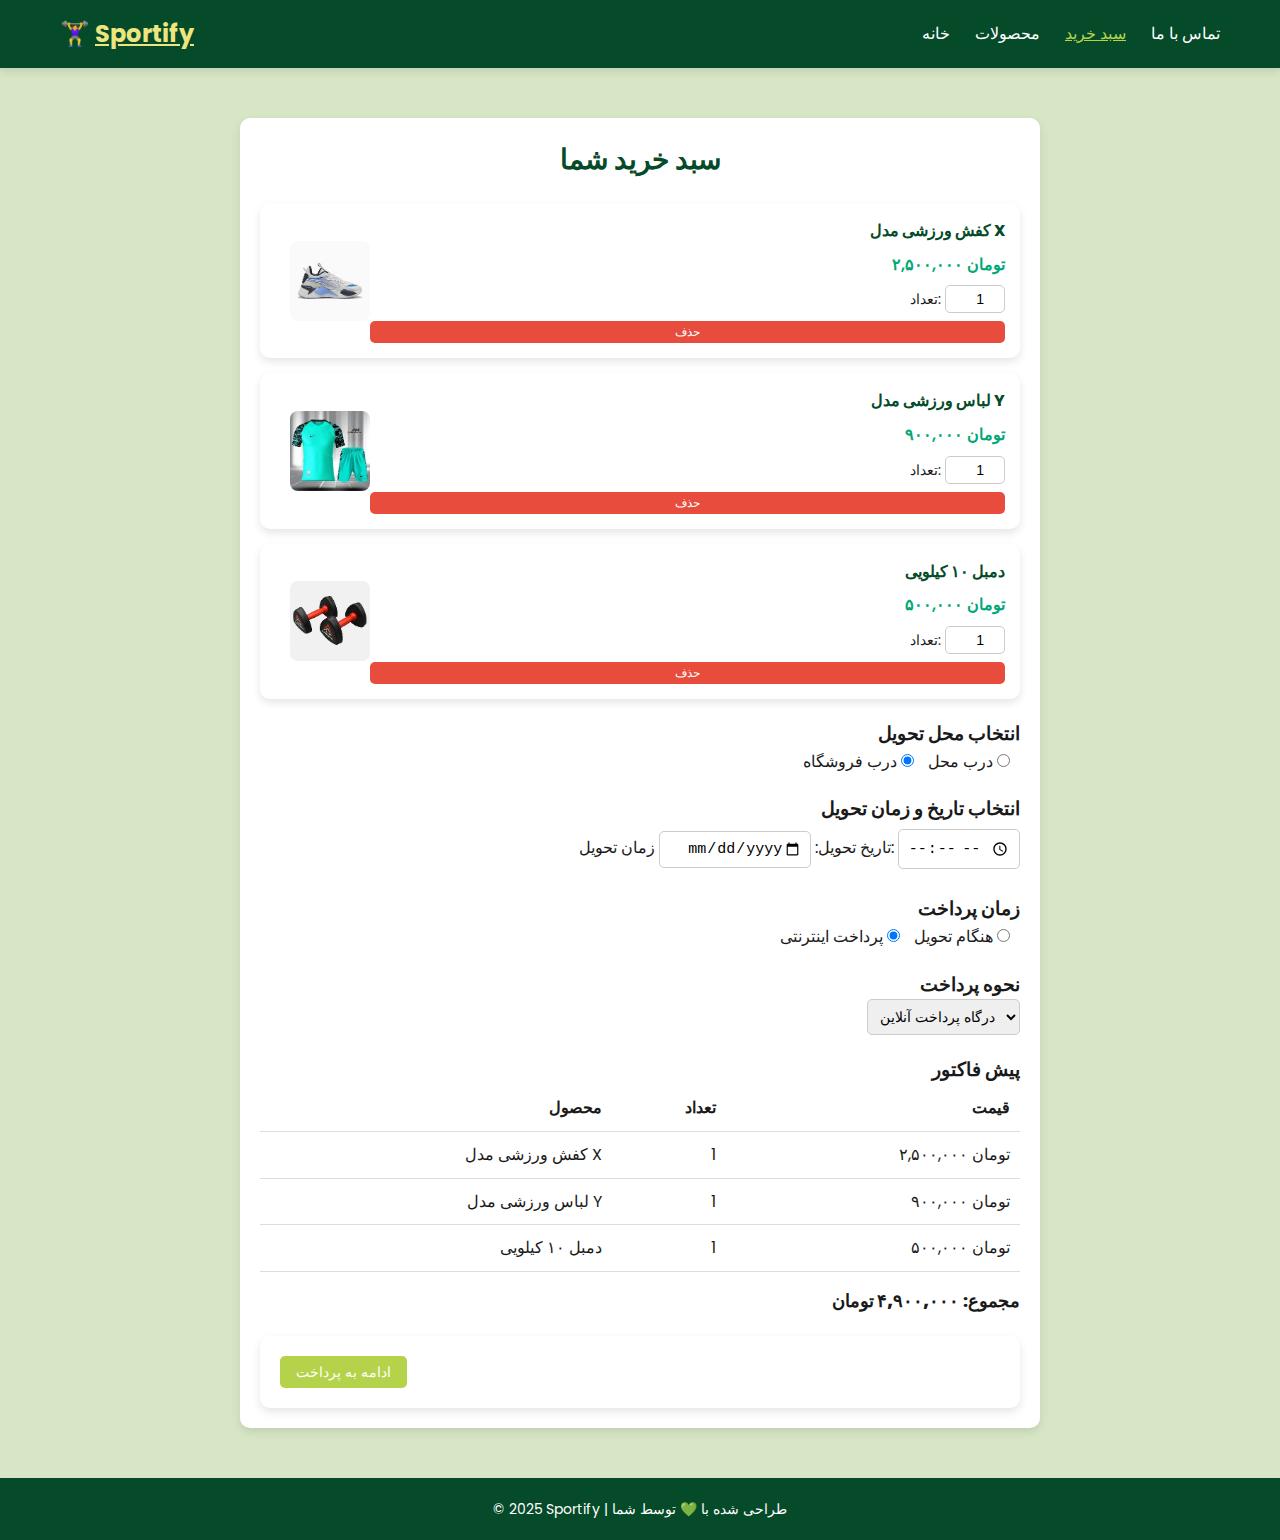
<file: cart.html>
<!DOCTYPE html>
<html lang="fa">
<head>
  <meta charset="UTF-8">
  <meta name="viewport" content="width=device-width, initial-scale=1.0">
  <title>سبد خرید | Sportify</title>
  <link href="https://fonts.googleapis.com/css2?family=Poppins:wght@300;400;600&display=swap" rel="stylesheet">
  <link rel="stylesheet" href="assets/css/style.css">
  <link rel="stylesheet" href="assets/css/light.css">
</head>
<body>

<header>
  <nav class="navbar">
    <div class="logo">🏋️‍♀️ <span>Sportify</span></div>
    <ul class="nav-menu">
      <li><a href="index.html">خانه</a></li>
      <li><a href="product.html">محصولات</a></li>
      <li><a href="cart.html" class="active">سبد خرید</a></li>
      <li><a href="contact.html">تماس با ما</a></li>
    </ul>
  </nav>
</header>

<main>
  <section class="cart">
    <h2>سبد خرید شما</h2>

    <!-- لیست محصولات داخل سبد خرید -->
    <div class="cart-items">
      <div class="cart-item">
        <img src="assets/x.jpg" alt="کفش ورزشی">
        <div class="item-details">
          <h3>کفش ورزشی مدل X</h3>
          <p class="price">۲,۵۰۰,۰۰۰ تومان</p>
          <div class="item-quantity">
            <label for="quantity">تعداد:</label>
            <input type="number" id="quantity" name="quantity" value="1" min="1">
          </div>
          <button class="btn-remove">حذف</button>
        </div>
      </div>

      <div class="cart-item">
        <img src="assets/sport.jpg" alt="لباس ورزشی">
        <div class="item-details">
          <h3>لباس ورزشی مدل Y</h3>
          <p class="price">۹۰۰,۰۰۰ تومان</p>
          <div class="item-quantity">
            <label for="quantity">تعداد:</label>
            <input type="number" id="quantity" name="quantity" value="1" min="1">
          </div>
          <button class="btn-remove">حذف</button>
        </div>
      </div>

      <div class="cart-item">
        <img src="assets/b.jpg" alt="لوازم بدنسازی">
        <div class="item-details">
          <h3>دمبل ۱۰ کیلویی</h3>
          <p class="price">۵۰۰,۰۰۰ تومان</p>
          <div class="item-quantity">
            <label for="quantity">تعداد:</label>
            <input type="number" id="quantity" name="quantity" value="1" min="1">
          </div>
          <button class="btn-remove">حذف</button>
        </div>
      </div>
    </div>

    <!-- انتخاب محل تحویل -->
    <div class="delivery-location">
      <h3>انتخاب محل تحویل</h3>
      <label for="home-delivery">درب محل</label>
      <input type="radio" id="home-delivery" name="delivery" value="home" checked>
      <label for="store-pickup">درب فروشگاه</label>
      <input type="radio" id="store-pickup" name="delivery" value="store">
    </div>

    <!-- انتخاب تاریخ و زمان تحویل -->
    <div class="delivery-date">
      <h3>انتخاب تاریخ و زمان تحویل</h3>
      <label for="delivery-date">تاریخ تحویل:</label>
      <input type="date" id="delivery-date" name="delivery-date" required>
      <label for="delivery-time">زمان تحویل:</label>
      <input type="time" id="delivery-time" name="delivery-time" required>
    </div>

    <!-- انتخاب زمان پرداخت -->
    <div class="payment-time">
      <h3>زمان پرداخت</h3>
      <label for="pay-on-delivery">هنگام تحویل</label>
      <input type="radio" id="pay-on-delivery" name="payment-time" value="pay-on-delivery" checked>
      <label for="pay-online">پرداخت اینترنتی</label>
      <input type="radio" id="pay-online" name="payment-time" value="pay-online">
    </div>

    <!-- انتخاب نحوه پرداخت -->
    <div class="payment-method">
      <h3>نحوه پرداخت</h3>
      <select id="payment-method" name="payment-method" required>
        <option value="gateway">درگاه پرداخت آنلاین</option>
        <option value="card-to-card">کارت به کارت</option>
      </select>
    </div>

    <!-- نمایش پیش فاکتور -->
    <div class="invoice-preview">
      <h3>پیش فاکتور</h3>
      <table>
        <tr>
          <th>محصول</th>
          <th>تعداد</th>
          <th>قیمت</th>
        </tr>
        <tr>
          <td>کفش ورزشی مدل X</td>
          <td>1</td>
          <td>۲,۵۰۰,۰۰۰ تومان</td>
        </tr>
        <tr>
          <td>لباس ورزشی مدل Y</td>
          <td>1</td>
          <td>۹۰۰,۰۰۰ تومان</td>
        </tr>
        <tr>
          <td>دمبل ۱۰ کیلویی</td>
          <td>1</td>
          <td>۵۰۰,۰۰۰ تومان</td>
        </tr>
      </table>
      <p>مجموع: <strong>۴,۹۰۰,۰۰۰ تومان</strong></p>
    </div>

    <div class="cart-summary">
      <button class="btn-primary">ادامه به پرداخت</button>
    </div>
  </section>
</main>

<footer>
  <p>© 2025 Sportify | طراحی شده با 💚 توسط شما</p>
</footer>

</body>
</html>
</file>
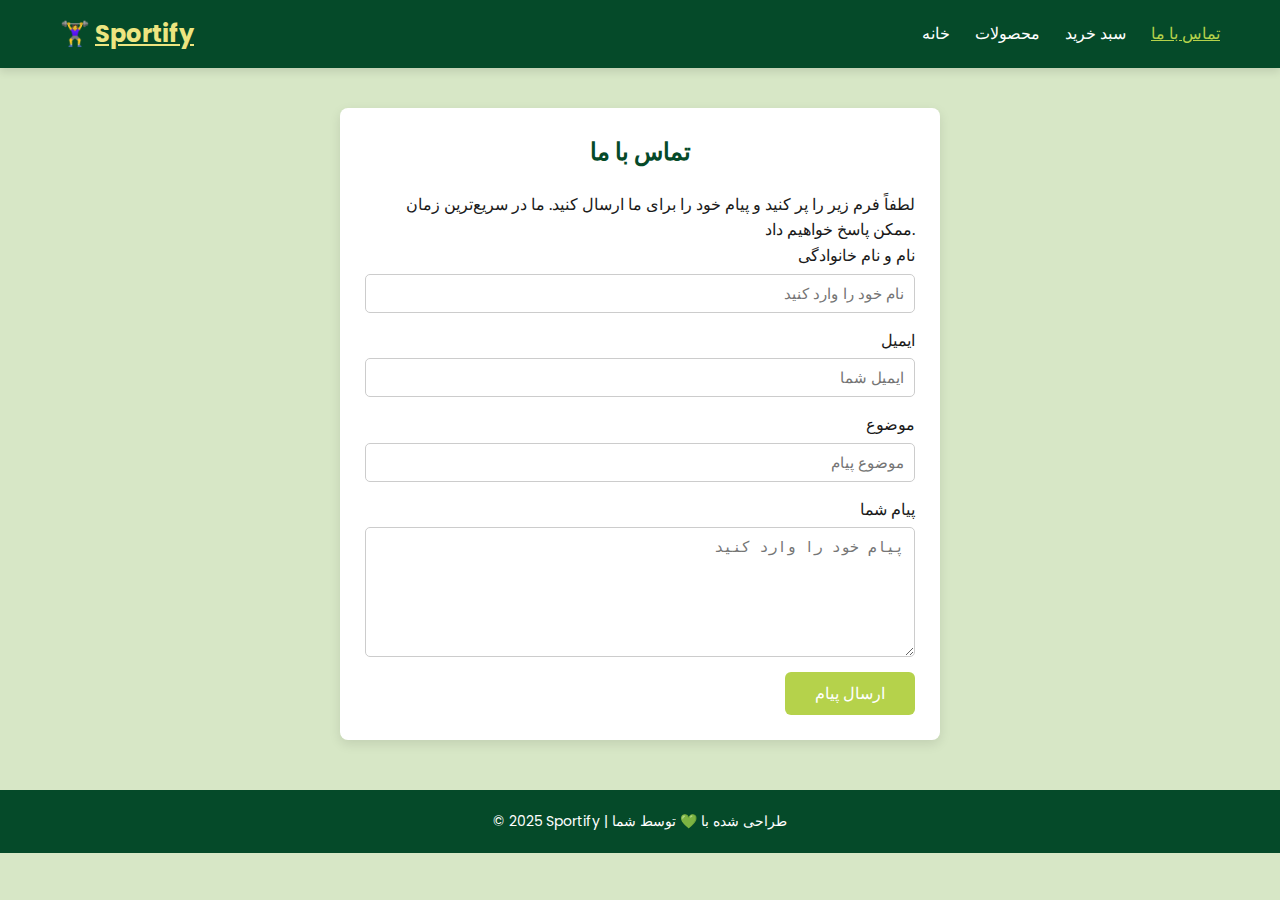
<file: contact.html>
<!DOCTYPE html>
<html lang="fa">
<head>
  <meta charset="UTF-8">
  <meta name="viewport" content="width=device-width, initial-scale=1.0">
  <title>تماس با ما | Sportify</title>
  <link href="https://fonts.googleapis.com/css2?family=Poppins:wght@300;400;600&display=swap" rel="stylesheet">
  <link rel="stylesheet" href="assets/css/style.css">
  <link rel="stylesheet" href="assets/css/light.css">
</head>
<body>

<header>
  <nav class="navbar">
    <div class="logo">🏋️‍♀️ <span>Sportify</span></div>
    <ul class="nav-menu">
      <li><a href="index.html">خانه</a></li>
      <li><a href="product.html">محصولات</a></li>
      <li><a href="cart.html">سبد خرید</a></li>
      
      <li><a href="contact.html" class="active">تماس با ما</a></li>
    </ul>
  </nav>
</header>

<section class="checkout">
  <h2>تماس با ما</h2>
  <p>لطفاً فرم زیر را پر کنید و پیام خود را برای ما ارسال کنید. ما در سریع‌ترین زمان ممکن پاسخ خواهیم داد.</p>
  
  <form action="#" method="POST">
    <div class="form-group">
      <label for="name">نام و نام خانوادگی</label>
      <input type="text" id="name" name="name" placeholder="نام خود را وارد کنید" required>
    </div>

    <div class="form-group">
      <label for="email">ایمیل</label>
      <input type="email" id="email" name="email" placeholder="ایمیل شما" required>
    </div>

    <div class="form-group">
      <label for="subject">موضوع</label>
      <input type="text" id="subject" name="subject" placeholder="موضوع پیام" required>
    </div>

    <div class="form-group">
      <label for="message">پیام شما</label>
      <textarea id="message" name="message" rows="6" placeholder="پیام خود را وارد کنید" required></textarea>
    </div>

    <button type="submit" class="btn-primary">ارسال پیام</button>
  </form>
</section>

<footer>
  <p>© 2025 Sportify | طراحی شده با 💚 توسط شما</p>
</footer>

</body>
</html>
</file>
<file: assets/css/style.css>
/* 🌈 رنگ‌ها */
:root {
  --primary: #054a29;
  --secondary: #b5d24b;
  --tertiary: #04a777;
  --accent: #ede580;
  --background: #d7e7c6;
  --surface: #ffffff;
  --text: #1a1a1a;
  --on-primary: #ffffff;
}

/* ⚙️ پایه */
* {
  margin: 0;
  padding: 0;
  box-sizing: border-box;
}

body {
  font-family: 'Poppins', sans-serif;
  background-color: var(--background);
  color: var(--text);
  line-height: 1.6;

  text-align: right; /* راست‌چین کردن تمام متن‌ها */
}


/* 🔹 هدر و منوی اصلی */
header {
  background: var(--primary);
  box-shadow: 0 4px 8px rgba(0,0,0,0.1);
}

.navbar {
  max-width: 1200px;
  margin: 0 auto;
  padding: 15px 20px;
  display: flex;
  justify-content: space-between;
  align-items: center;
}

.logo {
  font-size: 24px;
  font-weight: 700;
  color: var(--on-primary);
}

.logo span {
  color: var(--accent);
  text-decoration: underline;
}

.nav-menu {
  list-style: none;
  display: flex;
  gap: 25px;
}

.nav-menu a {
  color: var(--on-primary);
  font-weight: 500;
  font-size: 16px;
  text-decoration: none;
  transition: 0.3s ease;
}

.nav-menu a:hover,
.nav-menu a.active {
  color: var(--secondary);
  text-decoration: underline;
}

/* 🔹 Hero */
.hero {
  position: relative;
  background: url('../images/hero-bg.jpg') no-repeat center center/cover;
  height: 70vh;
  display: flex;
  align-items: center;
  justify-content: center;
  text-align: center;
  color: var(--on-primary);
}

.hero .overlay {
  position: absolute;
  top: 0;
  left: 0;
  width: 100%;
  height: 100%;
  background: rgba(5, 74, 41, 0.7);
}

.hero-content {
  position: relative;
  z-index: 2;
  max-width: 700px;
}

.hero h1 {
  font-size: 42px;
  margin-bottom: 20px;
  color: var(--accent);
}

.hero p {
  font-size: 18px;
  margin-bottom: 30px;
}

/* 🔹 دکمه‌ها */
.btn-primary {
  background-color: var(--secondary);
  color: var(--on-primary);
  padding: 12px 30px;
  border-radius: 6px;
  font-size: 16px;
  transition: 0.3s ease;
  cursor: pointer;
  border: none;
}

.btn-primary:hover {
  background-color: var(--tertiary);
}

.btn-accent {
  background-color: var(--primary);
  color: var(--on-primary);
  padding: 10px 22px;
  border-radius: 5px;
  font-size: 15px;
  transition: 0.3s ease;
}

.btn-accent:hover {
  background-color: var(--secondary);
}

/* 🔹 دسته‌بندی‌ها و کارت محصولات */
.categories, .special-products {
  max-width: 1200px;
  margin: 50px auto;
  text-align: center;
}

.categories h2, .special-products h2 {
  color: var(--primary);
  font-size: 32px;
  margin-bottom: 30px;
}

.category-cards, .product-cards {
  display: flex;
  flex-wrap: wrap;
  gap: 25px;
  justify-content: center;
}

.category-card, .product-card {
  background: var(--surface);
  border-radius: 10px;
  box-shadow: 0 4px 10px rgba(0,0,0,0.1);
  overflow: hidden;
  max-width: 320px;
  transition: 0.3s ease;
  display: flex;
  flex-direction: column;
  align-items: center;
  padding-bottom: 15px;
}

.category-card:hover, .product-card:hover {
  transform: translateY(-5px);
}

.category-card img, .product-card img {
  width: 100%;
  height: 200px;
  object-fit: cover;
}

.category-card h3, .product-card h3 {
  margin: 12px 0 8px;
  color: var(--primary);
}

.category-card p, .product-card p {
  color: #555;
  padding: 0 10px;
  text-align: center;
}

.product-card .price {
  font-weight: 600;
  color: var(--tertiary);
  margin: 10px 0;
}

/* 🔹 فرم ثبت سفارش و پرداخت */
.checkout, .payment, .invoice {
  max-width: 600px;
  margin: 40px auto;
  background: var(--surface);
  padding: 25px;
  border-radius: 8px;
  box-shadow: 0 4px 12px rgba(0,0,0,0.1);
}

.checkout h2, .payment h2, .invoice h2 {
  color: var(--primary);
  margin-bottom: 20px;
  text-align: center;
}

.form-group {
  margin-bottom: 15px;
  display: flex;
  flex-direction: column;
}

label {
  margin-bottom: 5px;
  color: var(--text);
  font-size: 16px;
  text-align: right; /* راست‌چین کردن تگ‌های label */
}

input, textarea, select {
  padding: 10px;
  border-radius: 5px;
  border: 1px solid #ccc;
  font-size: 15px;
  text-align: right; /* راست‌چین کردن محتوای input و textarea */
}
textarea {
  resize: vertical;
}

footer {
  background-color: var(--primary);
  color: var(--on-primary);
  text-align: center;
  padding: 20px 10px;
  font-size: 14px;
  margin-top: 50px;
}
/* 🔹 بخش سبد خرید */
.cart {
  max-width: 800px; /* کاهش عرض به 800px */
  margin: 50px auto;
  padding: 20px;
  background: var(--surface);
  border-radius: 10px;
  box-shadow: 0 4px 10px rgba(0,0,0,0.1);
}


.cart h2 {
  color: var(--primary);
  font-size: 28px; /* کمی کوچک‌تر کردن سایز برای متناسب‌تر بودن */
  margin-bottom: 20px;
  text-align: center;
}

.cart-items {
  display: flex;
  flex-direction: column;
  gap: 15px; /* کاهش فاصله میان آیتم‌ها */
}

.cart-item {
  display: flex;
  background: var(--surface);
  border-radius: 10px;
  box-shadow: 0 4px 8px rgba(0,0,0,0.1);
  padding: 15px;
  align-items: center;
  transition: 0.3s ease;
  justify-content: space-between; /* استفاده از space-between برای فاصله‌گذاری بهینه */
}

.cart-item:hover {
  transform: translateY(-3px);
}

.cart-item img {
  width: 80px; /* کاهش عرض تصویر برای مناسب‌تر شدن */
  height: 80px;
  object-fit: cover;
  border-radius: 8px;
  margin-left: 15px;
}

.item-details {
  flex: 1;
  display: flex;
  flex-direction: column;
  gap: 8px;
  text-align: right;
}

.item-details h3 {
  color: var(--primary);
  margin: 0;
  font-size: 16px;
}

.item-details p {
  color: var(--tertiary);
  font-weight: 600;
}

.item-details label {
  font-size: 14px;
  color: var(--text);
}

.item-details input[type="number"] {
  width: 60px;
  padding: 5px;
  border-radius: 5px;
  border: 1px solid #ccc;
  font-size: 14px;
}


.btn-remove {
  background-color: #e74c3c;
  color: #fff;
  border: none;
  padding: 4px 10px;
  border-radius: 5px;
  font-size: 12px;
  cursor: pointer;
  transition: 0.3s ease;
  width: auto;
}

.btn-remove:hover {
  background-color: #c0392b;
}

/* جمع‌بندی سبد خرید */
.cart-summary {
  display: flex;
  justify-content: space-between;
  align-items: center;
  padding: 20px;
  background: var(--surface);
  border-radius: 10px;
  box-shadow: 0 4px 10px rgba(0,0,0,0.1);
  margin-top: 20px;
}

.cart-summary p {
  font-size: 18px;
  font-weight: 600;
  color: var(--primary);
}

/* دکمه تایید در خلاصه سبد خرید */
.cart-summary .btn-primary {
  background-color: var(--secondary); /* رنگ دکمه */
  color: var(--on-primary);
  padding: 8px 16px; /* کاهش padding برای دکمه کوچکتر */
  font-size: 14px; /* اندازه فونت کوچک‌تر */
  border-radius: 5px;
  cursor: pointer;
  transition: 0.3s ease;
  width: auto; /* عرض خود دکمه */
  text-align: center;
}

.cart-summary .btn-primary:hover {
  background-color: var(--tertiary); /* تغییر رنگ در hover */
}

/* واکنش‌گرایی */
@media screen and (max-width: 768px) {
  .cart {
    max-width: 100%; /* برای دستگاه‌های کوچک، تمام عرض صفحه */
    padding: 15px; /* کاهش پدینگ */
  }

  .cart-item {
    flex-direction: column;
    align-items: flex-start;
  }

  .cart-item img {
    margin-left: 0;
    margin-bottom: 10px;
  }

  .cart-summary {
    flex-direction: column;
    align-items: flex-start;
    gap: 15px;
    text-align: left;
  }

  .cart-summary p {
    font-size: 16px;
  }

  .cart-summary .btn-primary {
    width: 100%; /* دکمه تمام عرض در صفحه موبایل */
  }
}
/* انتخاب محل تحویل */
.delivery-location {
  margin: 20px 0;
}

.delivery-location input {
  margin-right: 10px;
}

/* انتخاب تاریخ و زمان تحویل */
.delivery-date {
  margin: 20px 0;
}

.delivery-date input {
  margin: 5px 0;
  padding: 8px;
  border-radius: 5px;
  border: 1px solid #ccc;

}

/* انتخاب زمان پرداخت */
.payment-time {
  margin: 20px 0;
}

.payment-time input {
  margin-right: 10px;
}

/* انتخاب نحوه پرداخت */
.payment-method {
  margin: 20px 0;
}

.payment-method select {
  padding: 8px;
  border-radius: 5px;
  border: 1px solid #ccc;
  font-size: 14px;
}

/* پیش فاکتور */
.invoice-preview table {
  width: 100%;
  border-collapse: collapse;
}

.invoice-preview th, .invoice-preview td {
  padding: 10px;
  text-align: left;
  border-bottom: 1px solid #ddd;
  text-align: right;
}

.invoice-preview p {
  margin-top: 15px;
  font-size: 18px;
  font-weight: bold;
}
</file>
<file: assets/css/light.css>
.light {
  --md-sys-color-primary: rgb(64 104 54);
  --md-sys-color-surface-tint: rgb(64 104 54);
  --md-sys-color-on-primary: rgb(255 255 255);
  --md-sys-color-primary-container: rgb(192 239 175);
  --md-sys-color-on-primary-container: rgb(41 80 32);
  --md-sys-color-secondary: rgb(64 104 53);
  --md-sys-color-on-secondary: rgb(255 255 255);
  --md-sys-color-secondary-container: rgb(193 239 175);
  --md-sys-color-on-secondary-container: rgb(41 79 32);
  --md-sys-color-tertiary: rgb(33 106 77);
  --md-sys-color-on-tertiary: rgb(255 255 255);
  --md-sys-color-tertiary-container: rgb(169 242 205);
  --md-sys-color-on-tertiary-container: rgb(0 81 55);
  --md-sys-color-error: rgb(186 26 26);
  --md-sys-color-on-error: rgb(255 255 255);
  --md-sys-color-error-container: rgb(255 218 214);
  --md-sys-color-on-error-container: rgb(147 0 10);
  --md-sys-color-background: rgb(248 251 241);
  --md-sys-color-on-background: rgb(25 29 23);
  --md-sys-color-surface: rgb(248 251 241);
  --md-sys-color-on-surface: rgb(25 29 23);
  --md-sys-color-surface-variant: rgb(223 228 215);
  --md-sys-color-on-surface-variant: rgb(67 72 63);
  --md-sys-color-outline: rgb(115 121 110);
  --md-sys-color-outline-variant: rgb(195 200 188);
  --md-sys-color-shadow: rgb(0 0 0);
  --md-sys-color-scrim: rgb(0 0 0);
  --md-sys-color-inverse-surface: rgb(46 50 43);
  --md-sys-color-inverse-on-surface: rgb(239 242 232);
  --md-sys-color-inverse-primary: rgb(165 211 149);
  --md-sys-color-primary-fixed: rgb(192 239 175);
  --md-sys-color-on-primary-fixed: rgb(1 34 0);
  --md-sys-color-primary-fixed-dim: rgb(165 211 149);
  --md-sys-color-on-primary-fixed-variant: rgb(41 80 32);
  --md-sys-color-secondary-fixed: rgb(193 239 175);
  --md-sys-color-on-secondary-fixed: rgb(1 34 0);
  --md-sys-color-secondary-fixed-dim: rgb(166 211 149);
  --md-sys-color-on-secondary-fixed-variant: rgb(41 79 32);
  --md-sys-color-tertiary-fixed: rgb(169 242 205);
  --md-sys-color-on-tertiary-fixed: rgb(0 33 20);
  --md-sys-color-tertiary-fixed-dim: rgb(141 213 178);
  --md-sys-color-on-tertiary-fixed-variant: rgb(0 81 55);
  --md-sys-color-surface-dim: rgb(216 219 210);
  --md-sys-color-surface-bright: rgb(248 251 241);
  --md-sys-color-surface-container-lowest: rgb(255 255 255);
  --md-sys-color-surface-container-low: rgb(242 245 235);
  --md-sys-color-surface-container: rgb(236 239 229);
  --md-sys-color-surface-container-high: rgb(230 233 224);
  --md-sys-color-surface-container-highest: rgb(225 228 218);
}
</file>
